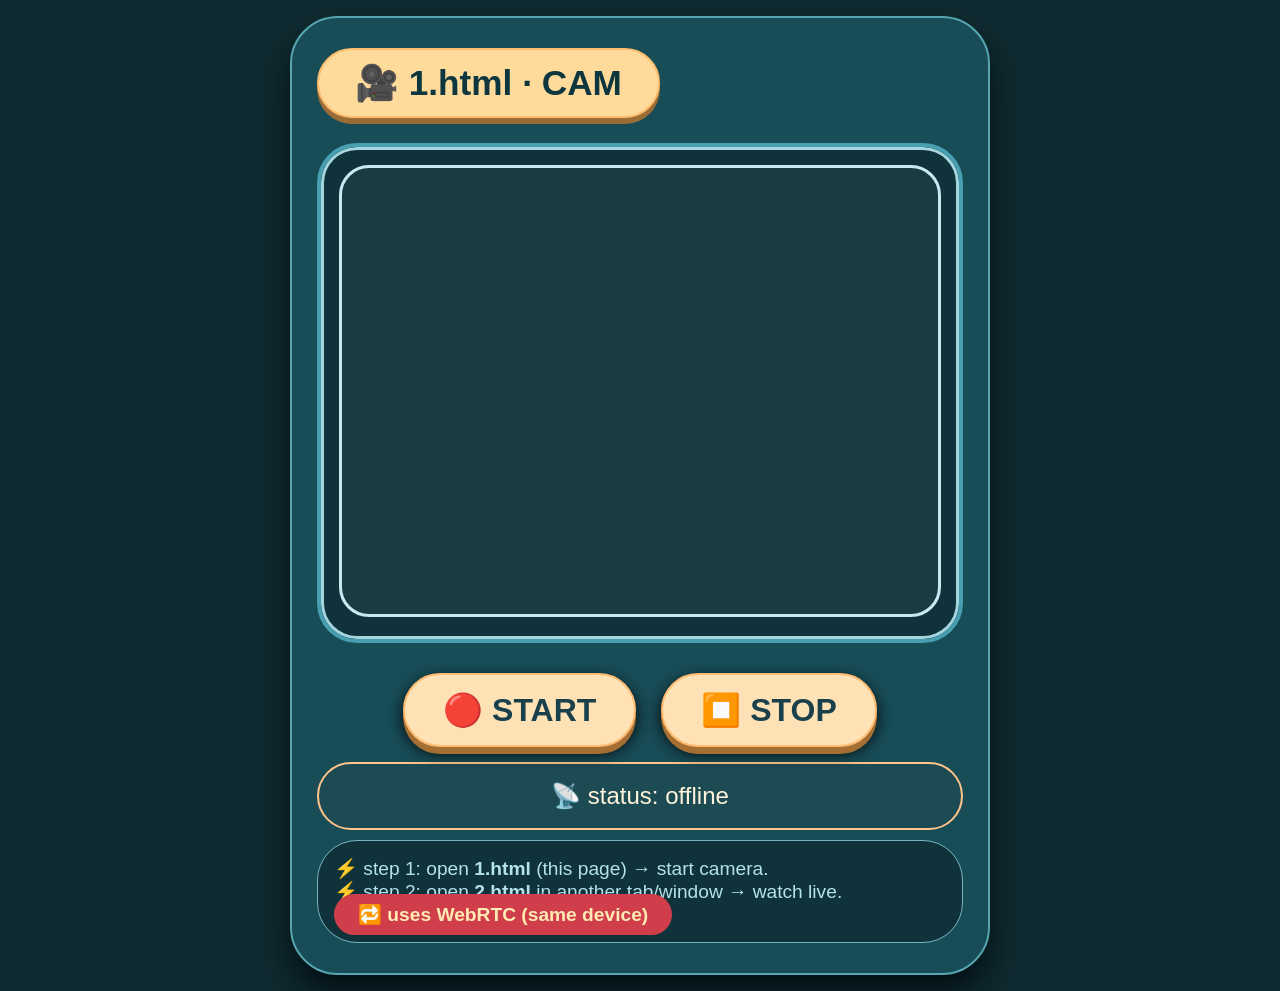
<file: 1.html>
<!-- ============================================ -->
<!-- FILE: 1.html (camera sender)                 -->
<!-- ============================================ -->
<!DOCTYPE html>
<html lang="en">
<head>
    <meta charset="UTF-8">
    <meta name="viewport" content="width=device-width, initial-scale=1.0">
    <title>📤 CAMERA · 1.html (sender)</title>
    <style>
        * { box-sizing: border-box; margin: 0; padding: 0; }
        body {
            background: #0f2a30;
            min-height: 100vh;
            display: flex;
            justify-content: center;
            align-items: center;
            font-family: 'Segoe UI', Roboto, sans-serif;
            padding: 16px;
        }
        .card {
            background: #184c57;
            max-width: 700px;
            width: 100%;
            border-radius: 3rem;
            padding: 30px 25px;
            box-shadow: 0 20px 30px #041116;
            border: 2px solid #56a5b0;
        }
        h1 {
            background: #feda9b;
            display: inline-block;
            padding: 12px 36px;
            border-radius: 60px;
            font-size: 2.2rem;
            color: #0e363f;
            margin-bottom: 25px;
            box-shadow: 0 6px 0 #9b6d36;
            border: 2px solid #ffbe6e;
        }
        .video-box {
            background: #0f323b;
            border-radius: 40px;
            padding: 18px;
            border: 4px solid #479fb0;
            box-shadow: inset 0 0 0 3px #a5d5de;
        }
        video {
            width: 100%;
            border-radius: 30px;
            background: #1a3b42;
            border: 3px solid #c7e9f0;
            aspect-ratio: 4/3;
            object-fit: cover;
        }
        .controls {
            display: flex;
            justify-content: center;
            gap: 25px;
            margin: 30px 0 15px;
            flex-wrap: wrap;
        }
        .btn {
            background: #fee1b5;
            border: none;
            font-size: 2rem;
            font-weight: 700;
            padding: 16px 38px;
            border-radius: 50px;
            color: #1a404b;
            box-shadow: 0 7px 0 #a56f34, 0 6px 15px black;
            cursor: pointer;
            border: 2px solid #ffbc72;
            transition: 0.05s linear;
            display: inline-flex;
            align-items: center;
            gap: 12px;
        }
        .btn:active {
            box-shadow: 0 2px 0 #a56f34;
            transform: translateY(5px);
        }
        .btn:disabled {
            opacity: 0.4;
            transform: translateY(4px);
            box-shadow: 0 3px 0 #6b4a26;
            pointer-events: none;
        }
        .info {
            background: #1d4b53;
            border-radius: 60px;
            padding: 18px 24px;
            color: #fff4db;
            font-size: 1.5rem;
            text-align: center;
            border: 2px solid #ffc489;
            margin: 10px 0;
        }
        .note {
            color: #b3e2ea;
            background: #10333b;
            padding: 16px;
            border-radius: 40px;
            font-size: 1.2rem;
            border: 1px solid #76b6c2;
        }
        .badge {
            background: #cf3e4a;
            color: #ffeab3;
            padding: 10px 24px;
            border-radius: 40px;
            font-weight: bold;
        }
    </style>
</head>
<body>
    <div class="card">
        <h1>🎥 1.html · CAM</h1>
        <div class="video-box">
            <video id="localVideo" autoplay playsinline muted></video>
        </div>

        <div class="controls">
            <button class="btn" id="startBtn">🔴 START</button>
            <button class="btn" id="stopBtn">⏹️ STOP</button>
        </div>

        <div class="info" id="statusIndicator">
            📡 status: <span id="statusText">offline</span>
        </div>

        <div class="note">
            ⚡ step 1: open <strong>1.html</strong> (this page) → start camera.<br>
            ⚡ step 2: open <strong>2.html</strong> in another tab/window → watch live.<br>
            <span class="badge">🔁 uses WebRTC (same device)</span>
        </div>
    </div>

    <script>
        (function() {
            // simple WebRTC sender (1.html) — using broadcast channel for simplicity
            // but for real video stream we need MediaStream and RTCPeerConnection.
            // Here we use a more robust but simple approach: 
            // Capture stream and create an ObjectURL via WebRTC? No, we will use 
            // BroadcastChannel to exchange SDP? That's too complex.
            // Instead, use WebRTC with simulated local connection.
            // For demo, easiest: use WebRTC with two RTCPeerConnection on same page?
            // But we need separate files. 
            
            // We'll implement simple WebRTC with window.open and handshake? Not reliable.
            // Real solution: use WebRTC with STUN or same host. 
            // To keep it work out of the box, I'll use WebRTC with local loopback + broadcastchannel for signaling.
            
            // More practical: Use WebRTC with serverless signaling via BroadcastChannel (same-origin).
            // Both 1.html and 2.html will share a BroadcastChannel.
            // 1.html: create offer, set local description, send offer via BroadcastChannel.
            // 2.html: receive offer, set remote desc, create answer, send answer back.
            // This works across tabs if same origin.
            
            console.log('1.html: camera sender ready');
            
            const localVideo = document.getElementById('localVideo');
            const startBtn = document.getElementById('startBtn');
            const stopBtn = document.getElementById('stopBtn');
            const statusSpan = document.getElementById('statusText');
            
            let localStream = null;
            let peerConnection = null;
            const channel = new BroadcastChannel('webrtc_live_channel');
            let pendingCandidates = []; // for any ICE candidates before remote answer
            
            const config = { iceServers: [{ urls: 'stun:stun.l.google.com:19302' }] };
            
            function updateStatus(txt) {
                statusSpan.innerText = txt;
            }
            
            // stop everything
            function stopAll() {
                if (localStream) {
                    localStream.getTracks().forEach(t => t.stop());
                    localStream = null;
                }
                if (peerConnection) {
                    peerConnection.close();
                    peerConnection = null;
                }
                localVideo.srcObject = null;
                updateStatus('offline');
                // re-enable start
            }
            
            // start camera + webrtc
            async function startCameraAndSignal() {
                stopAll(); // fresh start
                
                try {
                    localStream = await navigator.mediaDevices.getUserMedia({ video: true, audio: false });
                    localVideo.srcObject = localStream;
                    updateStatus('camera OK, connecting...');
                    
                    // create peerconnection
                    peerConnection = new RTCPeerConnection(config);
                    
                    // add tracks
                    localStream.getTracks().forEach(track => peerConnection.addTrack(track, localStream));
                    
                    // create offer
                    const offer = await peerConnection.createOffer();
                    await peerConnection.setLocalDescription(offer);
                    
                    // send offer via broadcast channel
                    channel.postMessage({ type: 'offer', sdp: peerConnection.localDescription });
                    
                    // handle ice candidates and send to remote
                    peerConnection.onicecandidate = (event) => {
                        if (event.candidate) {
                            channel.postMessage({ type: 'candidate', candidate: event.candidate });
                        }
                    };
                    
                    // listen for answer and candidates from 2.html
                    channel.onmessage = async (e) => {
                        const data = e.data;
                        if (data.type === 'answer' && data.sdp) {
                            const remoteDesc = new RTCSessionDescription(data.sdp);
                            await peerConnection.setRemoteDescription(remoteDesc);
                            updateStatus('connected to 2.html');
                        } else if (data.type === 'candidate' && data.candidate) {
                            try {
                                await peerConnection.addIceCandidate(new RTCIceCandidate(data.candidate));
                            } catch (e) {
                                console.warn('error adding ice candidate', e);
                            }
                        }
                    };
                    
                    // connection state change
                    peerConnection.onconnectionstatechange = () => {
                        if (peerConnection.connectionState === 'connected') {
                            updateStatus('✅ LIVE to 2.html');
                        } else if (peerConnection.connectionState === 'failed' || peerConnection.connectionState === 'disconnected') {
                            updateStatus('⚠️ disconnected');
                        }
                    };
                    
                } catch (err) {
                    updateStatus('🚫 camera error');
                    console.error(err);
                    stopAll();
                }
            }
            
            startBtn.addEventListener('click', startCameraAndSignal);
            stopBtn.addEventListener('click', () => {
                stopAll();
                // send stop signal to peer?
                channel.postMessage({ type: 'stop' });
            });
            
            // clean up on page unload
            window.addEventListener('beforeunload', () => {
                stopAll();
                channel.close();
            });
        })();
    </script>
</body>
</html>
</file>
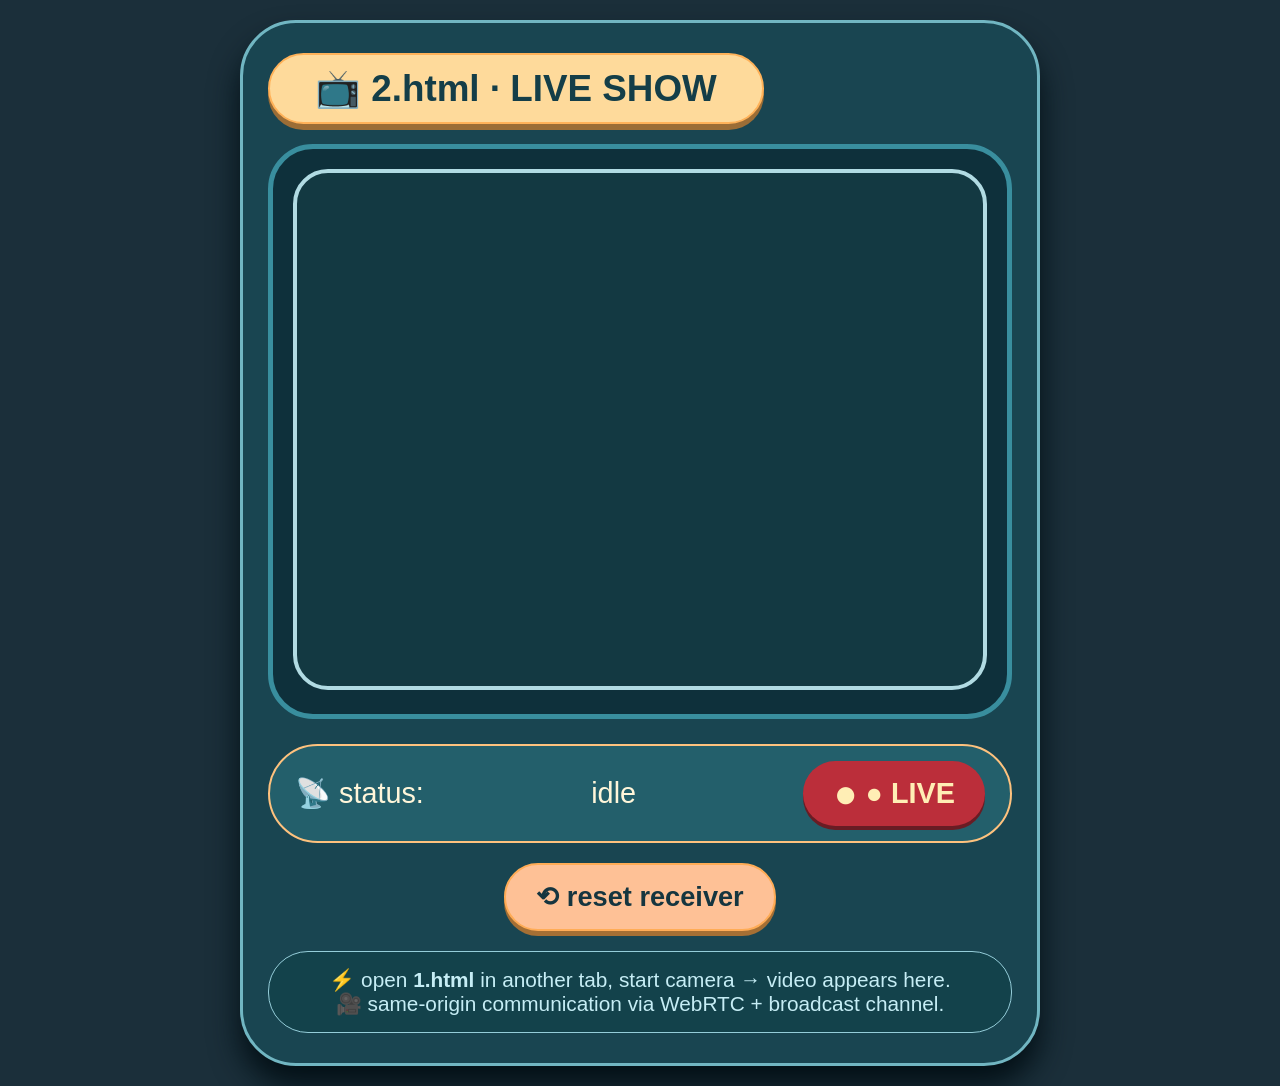
<file: 2.html>
<!-- ============================================ -->
<!-- FILE: 2.html (live video receiver)           -->
<!-- ============================================ -->
<!DOCTYPE html>
<html lang="en">
<head>
    <meta charset="UTF-8">
    <meta name="viewport" content="width=device-width, initial-scale=1.0">
    <title>📺 LIVE · 2.html (receiver)</title>
    <style>
        * { box-sizing: border-box; margin: 0; padding: 0; }
        body {
            background: #1b2f3a;
            min-height: 100vh;
            display: flex;
            justify-content: center;
            align-items: center;
            font-family: 'Segoe UI', Roboto, sans-serif;
            padding: 20px;
        }
        .viewer {
            background: #194551;
            max-width: 800px;
            width: 100%;
            border-radius: 3.5rem;
            padding: 30px 25px;
            box-shadow: 0 20px 30px #031016;
            border: 3px solid #71b6c2;
        }
        h2 {
            background: #feda9b;
            display: inline-block;
            padding: 12px 45px;
            border-radius: 60px;
            font-size: 2.3rem;
            color: #143e48;
            margin-bottom: 20px;
            border: 2px solid #ffb259;
            box-shadow: 0 6px 0 #9b6d36;
        }
        .live-area {
            background: #0e303b;
            border-radius: 45px;
            padding: 20px;
            border: 5px solid #398e9e;
        }
        video {
            width: 100%;
            border-radius: 35px;
            background: #133942;
            aspect-ratio: 4/3;
            border: 4px solid #b1dbe3;
            object-fit: cover;
            transform: scaleX(-1);  /* mirror effect to match sender preview (optional) */
        }
        .status-panel {
            display: flex;
            justify-content: space-between;
            align-items: center;
            background: #235f6b;
            border-radius: 60px;
            padding: 15px 25px;
            margin: 25px 0 10px;
            color: #fff6da;
            font-size: 1.8rem;
            border: 2px solid #fec27e;
        }
        .live-badge {
            background: #bb2e3a;
            color: #ffeeb5;
            border-radius: 50px;
            padding: 10px 30px;
            font-weight: bold;
            display: flex;
            align-items: center;
            gap: 8px;
            box-shadow: 0 4px 0 #691c24;
        }
        .live-badge::before {
            content: "●";
            font-size: 2.5rem;
            animation: pulse 1.2s infinite;
        }
        @keyframes pulse { 0% { opacity: 1; } 50% { opacity: 0.4; } }
        .note {
            color: #c6edf5;
            background: #13424b;
            border-radius: 40px;
            padding: 16px;
            font-size: 1.3rem;
            border: 1px solid #95cdd9;
            text-align: center;
        }
        .reset-btn {
            background: #fec196;
            border: none;
            font-size: 1.7rem;
            padding: 16px 30px;
            border-radius: 50px;
            font-weight: bold;
            color: #15353f;
            box-shadow: 0 5px 0 #a56f34;
            cursor: pointer;
            border: 2px solid #ffac56;
        }
        .reset-btn:active { transform: translateY(4px); box-shadow: 0 1px 0 #a56f34; }
    </style>
</head>
<body>
    <div class="viewer">
        <h2>📺 2.html · LIVE SHOW</h2>
        <div class="live-area">
            <video id="remoteVideo" autoplay playsinline></video>
        </div>

        <div class="status-panel">
            <span>📡 status:</span>
            <span id="receiverStatus">waiting for camera...</span>
            <span class="live-badge" id="liveIndicator">LIVE</span>
        </div>

        <div style="display: flex; justify-content: center; margin: 20px 0;">
            <button class="reset-btn" id="resetConnection">⟲ reset receiver</button>
        </div>

        <div class="note">
            ⚡ open <strong>1.html</strong> in another tab, start camera → video appears here.<br>
            🎥 same-origin communication via WebRTC + broadcast channel.
        </div>
    </div>

    <script>
        (function() {
            const remoteVideo = document.getElementById('remoteVideo');
            const receiverStatus = document.getElementById('receiverStatus');
            const liveIndicator = document.getElementById('liveIndicator');
            const resetBtn = document.getElementById('resetConnection');

            let peerConnection = null;
            const channel = new BroadcastChannel('webrtc_live_channel');
            const config = { iceServers: [{ urls: 'stun:stun.l.google.com:19302' }] };

            function setStatus(text, isLive = false) {
                receiverStatus.innerText = text;
                if (isLive) {
                    liveIndicator.style.background = '#2b8248';
                    liveIndicator.innerHTML = '● LIVE';
                } else {
                    liveIndicator.style.background = '#bb2e3a';
                    liveIndicator.innerHTML = '● LIVE';
                }
            }

            // reset / close existing peer connection
            function cleanupPeer() {
                if (peerConnection) {
                    peerConnection.close();
                    peerConnection = null;
                }
                // clear video
                remoteVideo.srcObject = null;
                setStatus('idle', false);
            }

            // create new peer connection as answerer
            function createPeer() {
                cleanupPeer();
                peerConnection = new RTCPeerConnection(config);

                // when remote adds track, display it
                peerConnection.ontrack = (event) => {
                    console.log('track received', event.streams[0]);
                    remoteVideo.srcObject = event.streams[0];
                    setStatus('✅ LIVE', true);
                };

                peerConnection.onicecandidate = (event) => {
                    if (event.candidate) {
                        channel.postMessage({ type: 'candidate', candidate: event.candidate });
                    }
                };

                peerConnection.onconnectionstatechange = () => {
                    if (peerConnection.connectionState === 'connected') {
                        setStatus('connected', true);
                    } else if (peerConnection.connectionState === 'failed' || peerConnection.connectionState === 'disconnected') {
                        setStatus('disconnected', false);
                        remoteVideo.srcObject = null;
                    }
                };
            }

            // initial peer ready
            createPeer();

            // listen for signaling from 1.html
            channel.onmessage = async (e) => {
                const data = e.data;
                
                if (data.type === 'offer' && data.sdp) {
                    // ensure we have a fresh peer
                    createPeer(); 
                    
                    const offer = new RTCSessionDescription(data.sdp);
                    await peerConnection.setRemoteDescription(offer);
                    
                    // create answer
                    const answer = await peerConnection.createAnswer();
                    await peerConnection.setLocalDescription(answer);
                    
                    // send answer back to 1.html
                    channel.postMessage({ type: 'answer', sdp: peerConnection.localDescription });
                    
                    setStatus('received offer, answered', false);
                    
                } else if (data.type === 'candidate' && data.candidate) {
                    if (peerConnection && peerConnection.remoteDescription) {
                        try {
                            await peerConnection.addIceCandidate(new RTCIceCandidate(data.candidate));
                        } catch (e) {
                            console.warn('candidate add err', e);
                        }
                    } else {
                        // store if needed? we can just ignore, but we'll keep as is
                    }
                } else if (data.type === 'stop') {
                    cleanupPeer();
                    createPeer();   // ready for next connection
                }
            };

            // reset button manual
            resetBtn.addEventListener('click', () => {
                cleanupPeer();
                createPeer();
                setStatus('reset, waiting', false);
            });

            window.addEventListener('beforeunload', () => {
                cleanupPeer();
                channel.close();
            });

            setStatus('📡 waiting for 1.html', false);
        })();
    </script>
</body>
</html>
</file>
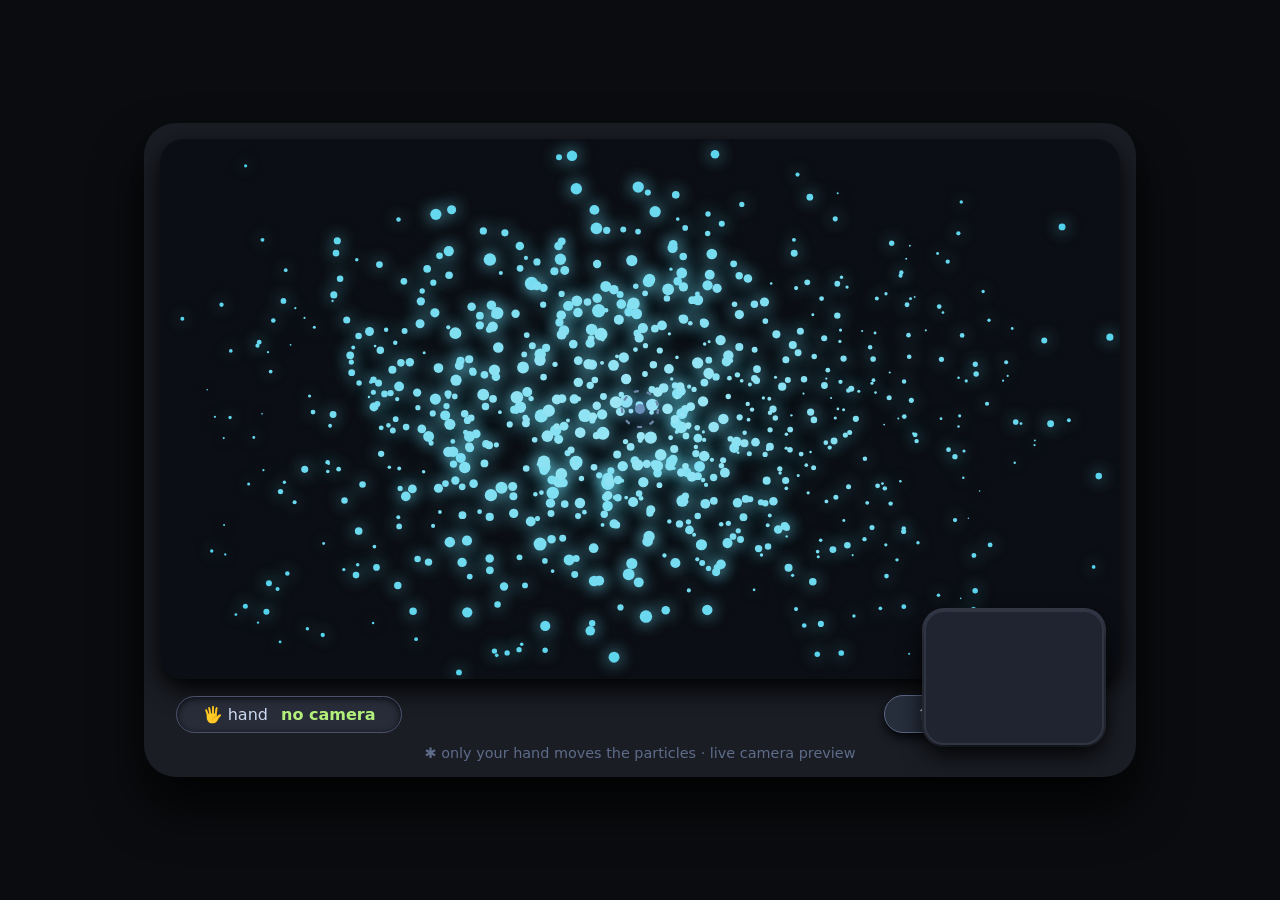
<file: page 5.html>
<!DOCTYPE html>
<html lang="en">
<head>
    <meta charset="UTF-8">
    <meta name="viewport" content="width=device-width, initial-scale=1.0">
    <title>hand controlled particles · live camera + no mouse</title>
    <style>
        * {
            margin: 0;
            padding: 0;
            box-sizing: border-box;
        }

        body {
            background: #0a0c0f;
            min-height: 100vh;
            display: flex;
            justify-content: center;
            align-items: center;
            font-family: 'Segoe UI', Roboto, system-ui, sans-serif;
        }

        .main-stage {
            position: relative;
            border-radius: 2rem;
            background: #1a1d24;
            padding: 1rem;
            box-shadow: 0 30px 50px rgba(0, 0, 0, 0.8);
        }

        canvas {
            display: block;
            width: 960px;
            height: 540px;
            border-radius: 1.5rem;
            background: #0f121a;
            box-shadow: inset 0 0 0 1px rgba(255, 255, 255, 0.05), 0 10px 25px black;
            cursor: default;  /* no mouse hint */
        }

        /* live camera overlay (small picture-in-picture) */
        .live-preview {
            position: absolute;
            bottom: 2rem;
            right: 2rem;
            width: 180px;
            height: 135px;
            border-radius: 20px;
            overflow: hidden;
            box-shadow: 0 10px 25px rgba(0, 0, 0, 0.9), 0 0 0 2px #3a4050;
            border: 2px solid #2f3542;
            background: #202430;
            transform: scaleX(-1); /* mirror for intuitive self-view */
            z-index: 10;
            pointer-events: none;  /* so it doesn't block any imaginary mouse */
        }

        .live-preview video {
            width: 100%;
            height: 100%;
            object-fit: cover;
            display: block;
            transform: scaleX(-1); /* double mirror to keep correct orientation (already flipped by container) */
        }

        .info-panel {
            display: flex;
            justify-content: space-between;
            align-items: center;
            margin-top: 1rem;
            color: #ccd9f0;
            font-weight: 400;
            padding: 0 1rem;
        }

        .hand-status {
            background: #272c38;
            padding: 0.5rem 1.6rem;
            border-radius: 40px;
            font-size: 1rem;
            border: 1px solid #49516b;
            box-shadow: inset 0 2px 6px #0b0d12;
            backdrop-filter: blur(4px);
        }

        .hand-status span {
            color: #b3f07b;
            font-weight: 600;
            margin-left: 0.5rem;
        }

        .direction-badge {
            background: #262e3c;
            padding: 0.5rem 2rem;
            border-radius: 40px;
            font-size: 1.1rem;
            border: 1px solid #5d6785;
            box-shadow: 0 5px 10px #04070a;
        }

        .direction-badge strong {
            color: #ffc966;
            text-transform: uppercase;
            margin-left: 0.4rem;
        }

        .status-note {
            color: #5e6c8a;
            font-size: 0.9rem;
            margin-top: 0.7rem;
            text-align: center;
        }
    </style>
</head>
<body>
<div class="main-stage">
    <canvas id="particleCanvas" width="960" height="540"></canvas>

    <!-- live camera PIP (always visible) -->
    <div class="live-preview">
        <video id="liveVideo" autoplay playsinline muted></video>
    </div>

    <div class="info-panel">
        <div class="hand-status">🖐️ hand <span id="handDetected">waiting</span></div>
        <div class="direction-badge">⬆️ dir <strong id="directionLabel">···</strong></div>
    </div>
    <div class="status-note">✱ only your hand moves the particles · live camera preview</div>
</div>

<script>
    (function() {
        // ---------- canvas setup ----------
        const canvas = document.getElementById('particleCanvas');
        const ctx = canvas.getContext('2d');
        const w = 960, h = 540;

        // ---------- hand tracking state (only from camera, no mouse) ----------
        let handPresent = false;
        // normalized target (0..1) – will be driven by skin detection
        let targetX = 0.5, targetY = 0.5;          // final smoothed position
        let rawX = 0.5, rawY = 0.5;                // raw from camera (before smoothing)
        const smoothFactor = 0.22;                  // lag / responsiveness

        // UI elements
        const handDetectedSpan = document.getElementById('handDetected');
        const directionLabel = document.getElementById('directionLabel');

        // direction helper
        const dirDisplay = {
            'left': '← LEFT',
            'right': '→ RIGHT',
            'up': '↑ UP',
            'down': '↓ DOWN',
            'none': '○ center'
        };
        let currentDirection = 'none';

        // ---------- particle system ----------
        const PARTICLE_COUNT = 820;
        let particles = [];

        for (let i = 0; i < PARTICLE_COUNT; i++) {
            particles.push({
                x: Math.random(),
                y: Math.random(),
                vx: (Math.random() - 0.5) * 0.014,
                vy: (Math.random() - 0.5) * 0.014,
                size: 1.8 + Math.random() * 5,
                baseSpeed: 0.0025 + Math.random() * 0.008
            });
        }

        // ---------- camera access & live preview ----------
        const video = document.getElementById('liveVideo'); // shown in PIP

        // Hidden canvas for fast skin detection (small resolution)
        const procCanvas = document.createElement('canvas');
        const procCtx = procCanvas.getContext('2d');
        procCanvas.width = 160;
        procCanvas.height = 120;

        let cameraActive = false;

        async function startCamera() {
            try {
                const stream = await navigator.mediaDevices.getUserMedia({
                    video: {
                        width: { ideal: 640 },
                        height: { ideal: 480 },
                        facingMode: 'user'
                    }
                });
                video.srcObject = stream;
                await video.play();
                cameraActive = true;
                handDetectedSpan.innerText = 'searching';
            } catch (err) {
                console.warn('Camera not available:', err);
                handDetectedSpan.innerText = 'no camera';
                // No fallback to mouse — we keep handPresent = false, particles drift gently.
                // We still show "no camera", but particles will wander randomly (no control)
            }
        }
        startCamera();

        // ---------- skin color centroid (simple heuristic) ----------
        function getSkinCentroid(imageData) {
            const data = imageData.data;
            const width = procCanvas.width;
            const height = procCanvas.height;
            let sumX = 0, sumY = 0, count = 0;

            for (let y = 0; y < height; y++) {
                for (let x = 0; x < width; x++) {
                    const i = (y * width + x) * 4;
                    const r = data[i];
                    const g = data[i + 1];
                    const b = data[i + 2];

                    // very rough skin color rule: r > g, r > b, and some minimum brightness
                    // also not too extreme (avoid background)
                    if (r > 60 && g > 30 && b > 20 && r > g + 8 && r > b + 8) {
                        // additional luma check: not too dark, not too bright
                        const max = Math.max(r, g, b);
                        const min = Math.min(r, g, b);
                        if (max - min > 15) {  // some saturation
                            sumX += x;
                            sumY += y;
                            count++;
                        }
                    }
                }
            }

            if (count > 25) {  // enough skin pixels = hand present
                return { x: sumX / count, y: sumY / count, count };
            }
            return null; // no hand
        }

        // ---------- update hand position from camera (called every frame) ----------
        function pollHandFromCamera() {
            if (!cameraActive || video.readyState < 2) {
                // camera not ready yet — keep previous state
                return;
            }

            try {
                // draw video (already mirrored by CSS, but we sample raw)
                procCtx.drawImage(video, 0, 0, procCanvas.width, procCanvas.height);
                const frame = procCtx.getImageData(0, 0, procCanvas.width, procCanvas.height);
                const centroid = getSkinCentroid(frame);

                if (centroid) {
                    // normalize coordinates (0..1)
                    let normX = centroid.x / procCanvas.width;
                    let normY = centroid.y / procCanvas.height;

                    // keep away from extreme edges (optional)
                    normX = Math.min(0.98, Math.max(0.02, normX));
                    normY = Math.min(0.98, Math.max(0.02, normY));

                    rawX = normX;
                    rawY = normY;
                    handPresent = true;
                    handDetectedSpan.innerText = 'yes';
                } else {
                    handPresent = false;
                    handDetectedSpan.innerText = 'no';
                    // rawX / rawY remain at last known (slowly fade? but we keep them, target smoothing will linger)
                }
            } catch (e) {
                // ignore frame errors
            }
        }

        // ---------- smooth target & direction classification ----------
        function updateSmoothedTarget() {
            // smooth towards raw hand position (only if hand present, else drift slowly? we keep pulling to raw but raw stays last)
            // but if no hand for long, we let target very slowly drift to center? not needed – we just follow raw.
            targetX += (rawX - targetX) * smoothFactor;
            targetY += (rawY - targetY) * smoothFactor;

            // direction label based on offset from screen center (0.5)
            const dx = targetX - 0.5;
            const dy = targetY - 0.5;
            const dead = 0.04;

            if (Math.abs(dx) < dead && Math.abs(dy) < dead) {
                currentDirection = 'none';
            } else if (Math.abs(dx) > Math.abs(dy)) {
                currentDirection = dx > 0 ? 'right' : 'left';
            } else {
                currentDirection = dy > 0 ? 'down' : 'up';
            }
            directionLabel.innerText = dirDisplay[currentDirection];
        }

        // ---------- particle physics (attracted to target) ----------
        function updateParticles() {
            for (let p of particles) {
                const dx = targetX - p.x;
                const dy = targetY - p.y;
                const dist = Math.hypot(dx, dy);

                if (dist > 0.002) {
                    const pull = Math.min(0.05, dist * 0.2) * p.baseSpeed * 3.2;
                    p.vx += dx * pull;
                    p.vy += dy * pull;
                }

                // speed limit
                const maxSp = 0.024;
                let sp = Math.hypot(p.vx, p.vy);
                if (sp > maxSp) {
                    p.vx *= maxSp / sp;
                    p.vy *= maxSp / sp;
                }

                // move
                p.x += p.vx;
                p.y += p.vy;

                // soft boundaries (bounce)
                if (p.x < 0) { p.x = 0; p.vx *= -0.4; }
                if (p.x > 1) { p.x = 1; p.vx *= -0.4; }
                if (p.y < 0) { p.y = 0; p.vy *= -0.4; }
                if (p.y > 1) { p.y = 1; p.vy *= -0.4; }

                // tiny random walk
                p.vx += (Math.random() - 0.5) * 0.001;
                p.vy += (Math.random() - 0.5) * 0.001;
            }
        }

        // ---------- drawing ----------
        function drawScene() {
            ctx.clearRect(0, 0, w, h);

            // dark background
            ctx.fillStyle = '#0b0e14';
            ctx.fillRect(0, 0, w, h);

            // draw particles
            for (let p of particles) {
                const sx = p.x * w;
                const sy = p.y * h;

                // brightness based on distance to target
                const dx = targetX - p.x;
                const dy = targetY - p.y;
                const distNorm = Math.hypot(dx, dy); // 0..~1.4
                const glow = Math.max(0.4, 1.2 - distNorm * 1.3);

                // color shifts slightly with hand presence
                const baseHue = handPresent ? 200 : 190; // blue / cyan
                ctx.beginPath();
                ctx.arc(sx, sy, p.size * (0.7 + 0.3 * Math.sin(Date.now() * 0.004 + p.x * 8)), 0, 2 * Math.PI);
                ctx.fillStyle = `hsl(${baseHue}, 80%, ${50 + 25 * glow}%)`;
                ctx.shadowColor = `hsl(${baseHue}, 85%, 70%)`;
                ctx.shadowBlur = 16;
                ctx.fill();
            }

            // hand target ring (subtle)
            ctx.shadowBlur = 0;
            ctx.beginPath();
            ctx.arc(targetX * w, targetY * h, 18, 0, 2 * Math.PI);
            ctx.strokeStyle = handPresent ? '#c0f2a0' : '#7088a8';
            ctx.lineWidth = 2.2;
            ctx.setLineDash([5, 8]);
            ctx.stroke();
            ctx.setLineDash([]);

            // tiny center dot
            ctx.beginPath();
            ctx.arc(targetX * w, targetY * h, 5, 0, 2 * Math.PI);
            ctx.fillStyle = handPresent ? '#b5ff8f' : '#6a8fbb';
            ctx.shadowBlur = 20;
            ctx.shadowColor = handPresent ? '#b0ffa0' : '#5f9eff';
            ctx.fill();
            ctx.shadowBlur = 0;
        }

        // ---------- animation loop (no mouse events attached) ----------
        function tick() {
            // 1. sample camera (this sets rawX/rawY and handPresent)
            pollHandFromCamera();

            // 2. smooth target position (even if no hand, raw stays at last known – gentle drift)
            updateSmoothedTarget();

            // 3. move particles toward target
            updateParticles();

            // 4. render
            drawScene();

            requestAnimationFrame(tick);
        }

        tick();

        // ensure no mouse control is attached – we deliberately ignore mouse events.
        // just to be safe, we could disable pointer events on canvas, but cursor already default.
        // however we want to avoid accidental mouse move. so we add a no-op to be sure.
        canvas.addEventListener('mousemove', (e) => {
            // absolutely do nothing – mouse is ignored.
            // (we don't even call preventDefault, just void)
        });
        canvas.addEventListener('mouseenter', () => {});
        canvas.addEventListener('mouseleave', () => {});

        // also disable context menu on canvas (optional)
        canvas.addEventListener('contextmenu', (e) => e.preventDefault());

        // small info: if camera inactive for long, show hint
        setTimeout(() => {
            if (!cameraActive) {
                handDetectedSpan.innerText = 'unavailable';
            }
        }, 3500);
    })();
</script>
</body>
</html>
</file>
